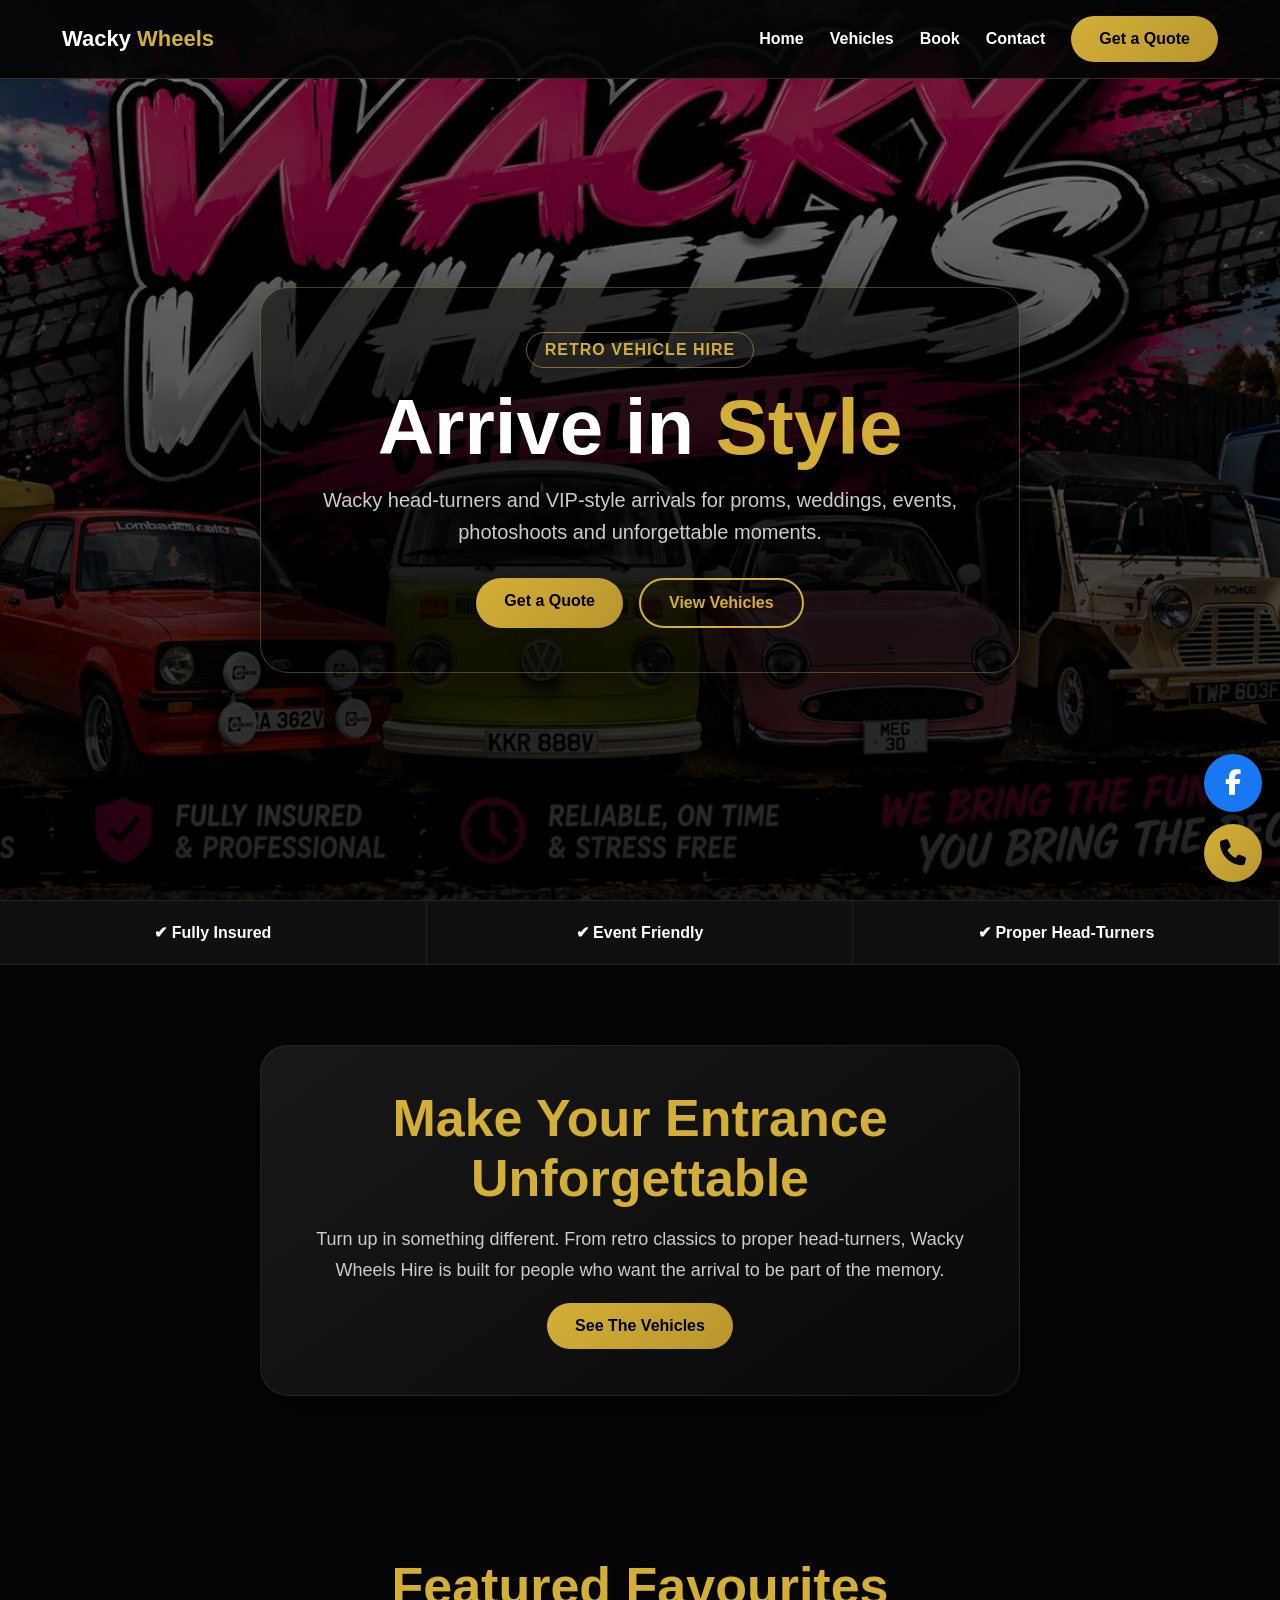
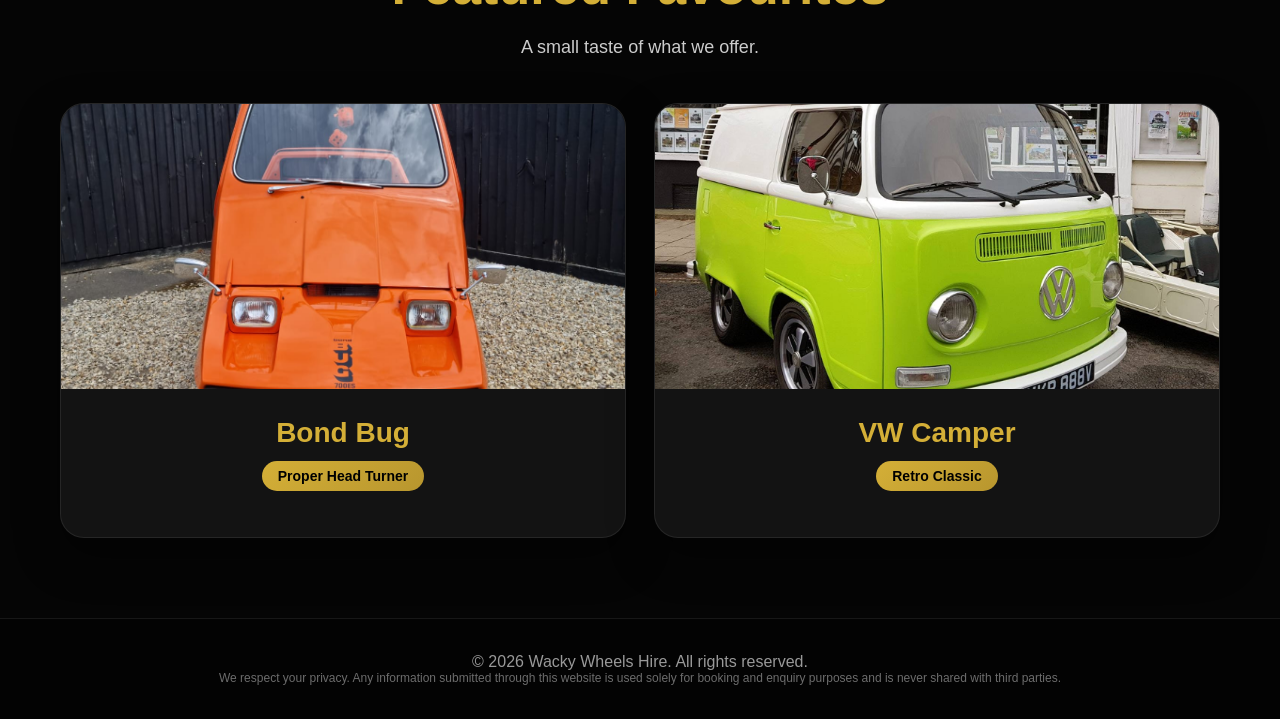
<file: index.html>
<!DOCTYPE html>
<html lang="en">
<head>
  <meta charset="UTF-8" />
  <meta name="viewport" content="width=device-width, initial-scale=1.0" />
  <title>Wacky Wheels Hire</title>
  <link rel="stylesheet" href="https://cdnjs.cloudflare.com/ajax/libs/font-awesome/6.5.1/css/all.min.css">
  <link rel="stylesheet" href="style.css">
</head>

<body>

<header>
  <div class="nav">
    <a class="logo" href="index.html">Wacky <span>Wheels</span></a>
    <nav class="desktop-nav">
      <a href="index.html">Home</a>
      <a href="vehicles.html">Vehicles</a>
      <a href="book.html">Book</a>
      <a href="contact.html">Contact</a>
      <a href="book.html" class="btn">Get a Quote</a>
    </nav>
    <button class="menu-btn" onclick="openMenu()">☰</button>
  </div>
</header>

<div class="mobile-menu" id="mobileMenu">
  <div class="close-menu" onclick="closeMenu()">×</div>
  <a href="index.html">Home</a>
  <a href="vehicles.html">Vehicles</a>
  <a href="book.html">Book</a>
  <a href="contact.html">Contact</a>
  <a href="book.html" class="btn">Get a Quote</a>
</div>

<section class="hero">
  <div class="hero-box">
    <div class="tagline">RETRO VEHICLE HIRE</div>
    <h1>Arrive in <span>Style</span></h1>
    <p>Wacky head-turners and VIP-style arrivals for proms, weddings, events, photoshoots and unforgettable moments.</p>
    <div class="hero-buttons">
      <a href="book.html" class="btn">Get a Quote</a>
      <a href="vehicles.html" class="btn btn-outline">View Vehicles</a>
    </div>
  </div>
</section>

<div class="trust-bar">
  <div class="trust-item">✔ Fully Insured</div>
  <div class="trust-item">✔ Event Friendly</div>
  <div class="trust-item">✔ Proper Head-Turners</div>
</div>

<section class="section">
  <div class="feature-box">
    <h2>Make Your Entrance <span>Unforgettable</span></h2>
    <p>Turn up in something different. From retro classics to proper head-turners, Wacky Wheels Hire is built for people who want the arrival to be part of the memory.</p>
    <br>
    <a href="vehicles.html" class="btn">See The Vehicles</a>
  </div>
</section>

<section class="section">
  <h2>Featured Favourites</h2>
  <p class="section-text">A small taste of what we offer.</p>
  <div class="cards">
    <div class="vehicle-card">
      <div class="vehicle-img-wrap"><img src="bug1.jpeg" alt="Bond Bug"></div>
      <div class="vehicle-content"><h3>Bond Bug</h3><div class="badge">Proper Head Turner</div></div>
    </div>
    <div class="vehicle-card">
      <div class="vehicle-img-wrap"><img src="vw1.jpeg" alt="VW Camper"></div>
      <div class="vehicle-content"><h3>VW Camper</h3><div class="badge">Retro Classic</div></div>
    </div>
  </div>
</section>

<a href="https://www.facebook.com/profile.php?id=61589080199438" class="floating-fb"><i class="fa-brands fa-facebook-f"></i></a>
<a href="tel:01603400400" class="floating-call"><i class="fa-solid fa-phone"></i></a>

<footer>
  <p>© 2026 Wacky Wheels Hire. All rights reserved.</p>
  <p style="font-size: 12px; opacity: 0.7;">We respect your privacy. Any information submitted through this website is used solely for booking and enquiry purposes and is never shared with third parties.</p>
</footer>

<!-- DRIVING CAR -->
<div class="drive-car">
  <img src="drivebug1.png" alt="Bug Car">
</div>

<style>
.drive-car {
  position: fixed;
  top: 60px;
  left: -300px;
  z-index: 9999;
  animation: driveCar 8s linear forwards;
  pointer-events: none;
}

.drive-car img {
  width: 200px;
  display: block;
  transform: translateY(10px);
}

/* shadow */
.drive-car::after {
  content: "";
  position: absolute;
  bottom: -4px;
  left: 60px;
  width: 100px;
  height: 6px;
  background: rgba(0,0,0,0.3);
  border-radius: 50%;
  filter: blur(3px);
}

/* smooth travel across ALL devices */
@keyframes driveCar {
  from {
    transform: translateX(0);
  }
  to {
    transform: translateX(200vw);
  }
}

/* mobile size fix */
@media (max-width: 600px) {
  .drive-car img {
    width: 140px;
  }
}
</style>

<script src="main.js"></script>

</body>
</html>
</file>
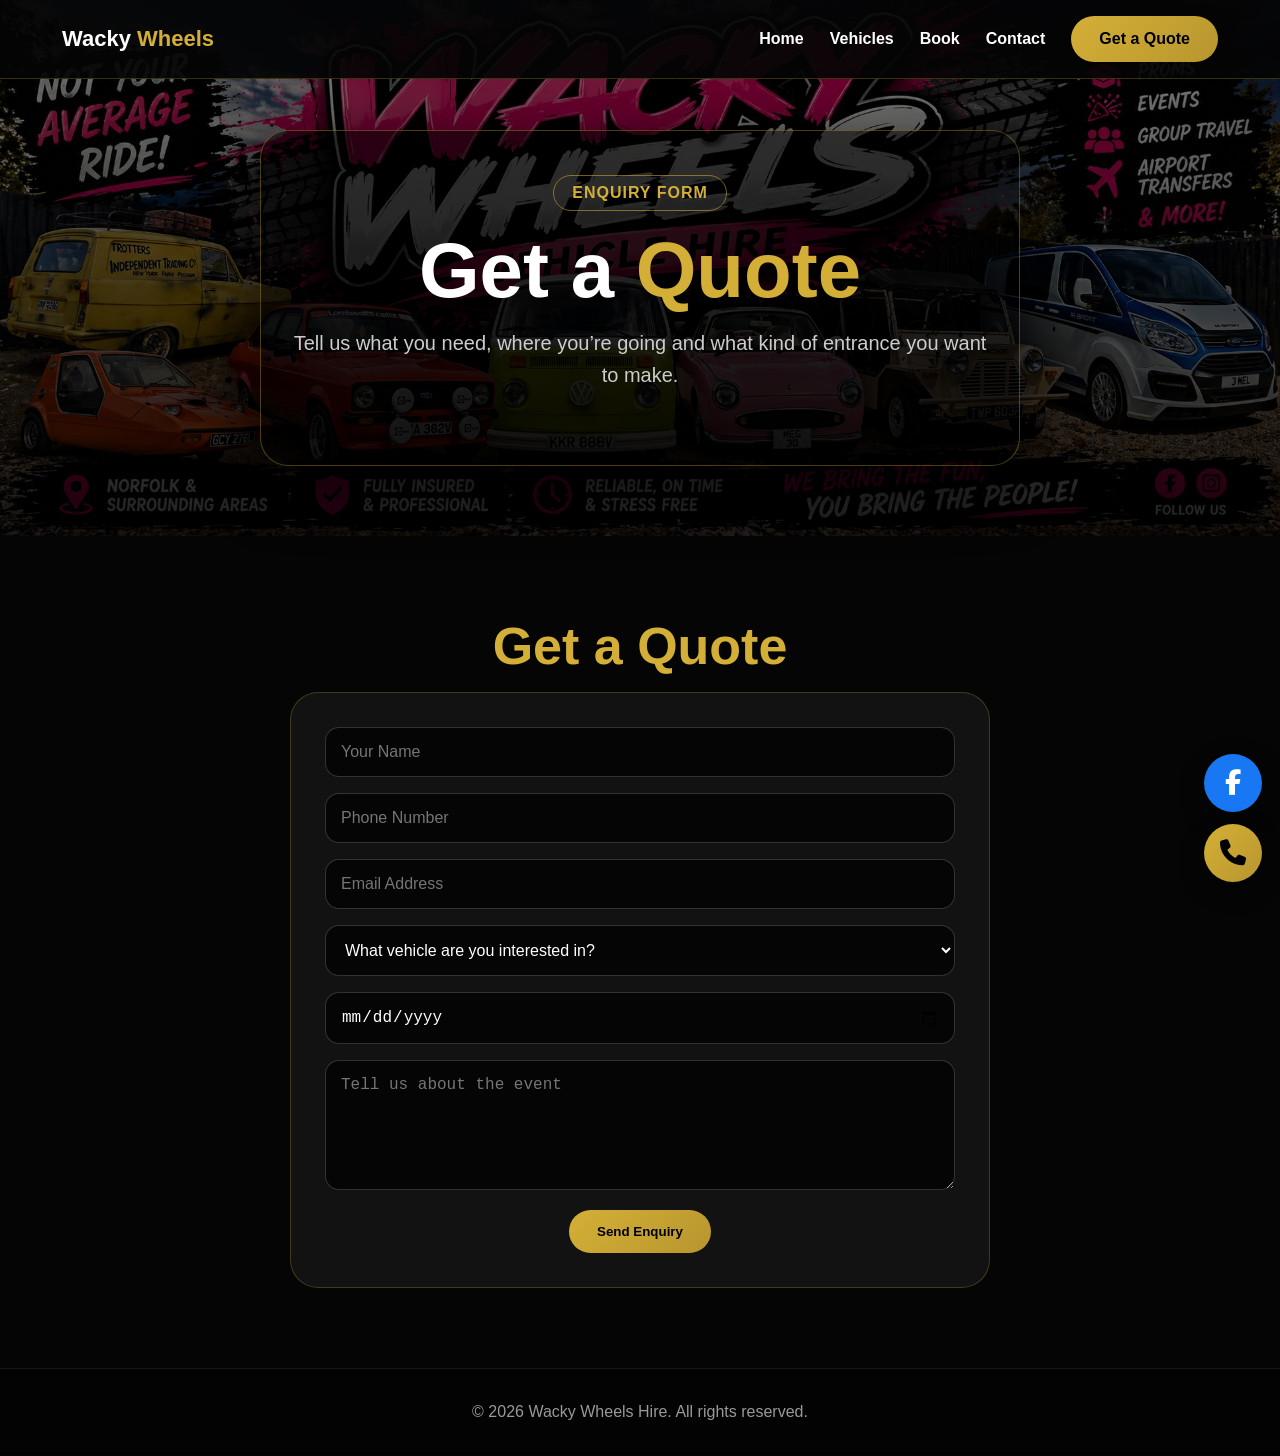
<file: book.html>
<!DOCTYPE html>
<html lang="en">
<head>
  <meta charset="UTF-8" />
  <meta name="viewport" content="width=device-width, initial-scale=1.0" />
  <title>Book | Wacky Wheels Hire</title>
  <link rel="stylesheet" href="https://cdnjs.cloudflare.com/ajax/libs/font-awesome/6.5.1/css/all.min.css">
  <link rel="stylesheet" href="style.css">
</head>
<body>
<header><div class="nav"><a class="logo" href="index.html">Wacky <span>Wheels</span></a><nav class="desktop-nav"><a href="index.html">Home</a><a href="vehicles.html">Vehicles</a><a href="book.html">Book</a><a href="contact.html">Contact</a><a href="book.html" class="btn">Get a Quote</a></nav><button class="menu-btn" onclick="openMenu()">☰</button></div></header>
<div class="mobile-menu" id="mobileMenu"><div class="close-menu" onclick="closeMenu()">×</div><a href="index.html">Home</a><a href="vehicles.html">Vehicles</a><a href="book.html">Book</a><a href="contact.html">Contact</a><a href="book.html" class="btn">Get a Quote</a></div>
<section class="page-hero small-hero"><div class="hero-box"><div class="tagline">ENQUIRY FORM</div><h1>Get a <span>Quote</span></h1><p>Tell us what you need, where you’re going and what kind of entrance you want to make.</p></div></section>
<section class="section" id="book"><h2>Get a Quote</h2><form><input type="text" placeholder="Your Name" required><input type="tel" placeholder="Phone Number" required><input type="email" placeholder="Email Address"><select><option>What vehicle are you interested in?</option><option>Bond Bug</option><option>VW Camper</option><option>Nissan Figaro</option><option>Mini Moke</option><option>VIP Shuttle</option><option>Trotters Van</option><option>Classic Mini</option><option>Ford Escort</option><option>Not sure yet</option></select><input type="date"><textarea placeholder="Tell us about the event"></textarea><button type="submit">Send Enquiry</button></form></section>
<a href="https://www.facebook.com/YOURPAGE" target="_blank" class="floating-fb"><i class="fa-brands fa-facebook-f"></i></a><a href="tel:01603400400" class="floating-call"><i class="fa-solid fa-phone"></i></a><footer><p>© 2026 Wacky Wheels Hire. All rights reserved.</p></footer><script src="main.js"></script>
</body>
</html>
</file>
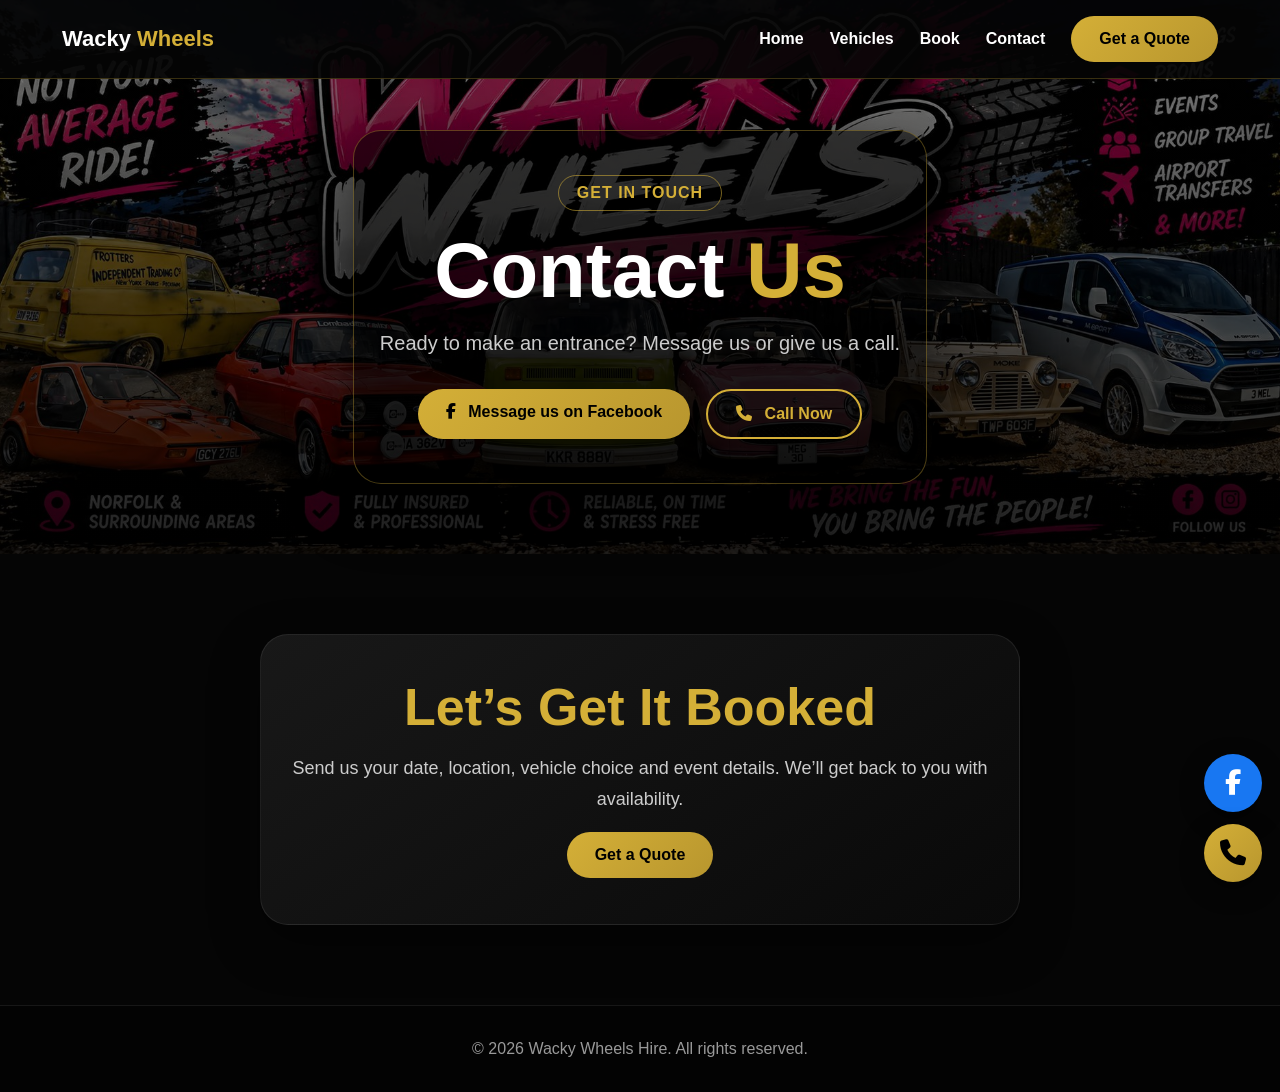
<file: contact.html>
<!DOCTYPE html>
<html lang="en">
<head>
  <meta charset="UTF-8" />
  <meta name="viewport" content="width=device-width, initial-scale=1.0" />
  <title>Contact | Wacky Wheels Hire</title>
  <link rel="stylesheet" href="https://cdnjs.cloudflare.com/ajax/libs/font-awesome/6.5.1/css/all.min.css">
  <link rel="stylesheet" href="style.css">
</head>
<body>
<header><div class="nav"><a class="logo" href="index.html">Wacky <span>Wheels</span></a><nav class="desktop-nav"><a href="index.html">Home</a><a href="vehicles.html">Vehicles</a><a href="book.html">Book</a><a href="contact.html">Contact</a><a href="book.html" class="btn">Get a Quote</a></nav><button class="menu-btn" onclick="openMenu()">☰</button></div></header>
<div class="mobile-menu" id="mobileMenu"><div class="close-menu" onclick="closeMenu()">×</div><a href="index.html">Home</a><a href="vehicles.html">Vehicles</a><a href="book.html">Book</a><a href="contact.html">Contact</a><a href="book.html" class="btn">Get a Quote</a></div>
<section class="page-hero small-hero"><div class="hero-box"><div class="tagline">GET IN TOUCH</div><h1>Contact <span>Us</span></h1><p>Ready to make an entrance? Message us or give us a call.</p><div class="hero-buttons"><a href="https://www.facebook.com/YOURPAGE" target="_blank" class="btn"><i class="fa-brands fa-facebook-f"></i> Message us on Facebook</a><a href="tel:01603400400" class="btn btn-outline"><i class="fa-solid fa-phone"></i> Call Now</a></div></div></section>
<section class="section"><div class="feature-box"><h2>Let’s Get It <span>Booked</span></h2><p>Send us your date, location, vehicle choice and event details. We’ll get back to you with availability.</p><br><a href="book.html" class="btn">Get a Quote</a></div></section>
<a href="https://www.facebook.com/YOURPAGE" target="_blank" class="floating-fb"><i class="fa-brands fa-facebook-f"></i></a><a href="tel:01603400400" class="floating-call"><i class="fa-solid fa-phone"></i></a><footer><p>© 2026 Wacky Wheels Hire. All rights reserved.</p></footer><script src="main.js"></script>
</body>
</html>
</file>
<file: style.css>
*{margin:0;padding:0;box-sizing:border-box}html,body{width:100%;max-width:100%;overflow-x:hidden;font-family:Arial,sans-serif;background:#050505;color:#fff;scroll-behavior:smooth}img{max-width:100%;display:block}a{color:inherit;text-decoration:none}:root{--gold:#d4af37;--gold-dark:#b8962e;--soft:#ccc}header{position:fixed;top:0;left:0;width:100%;background:rgba(5,5,5,.92);border-bottom:1px solid rgba(212,175,55,.25);z-index:9999}.nav{max-width:1200px;margin:auto;padding:16px 22px;display:flex;justify-content:space-between;align-items:center}.logo{font-size:22px;font-weight:800}.logo span{color:var(--gold)}.desktop-nav{display:flex;gap:26px;align-items:center;font-weight:700}.desktop-nav a:hover{color:var(--gold)}.menu-btn{display:none;font-size:30px;background:none;color:#fff;border:1px solid rgba(255,255,255,.25);border-radius:12px;padding:4px 12px;cursor:pointer}.mobile-menu{position:fixed;top:0;right:-100%;width:75%;max-width:320px;height:100vh;background:#050505;z-index:10000;padding:90px 30px;transition:right .3s ease;box-shadow:-10px 0 30px rgba(0,0,0,.7)}.mobile-menu.active{right:0}.mobile-menu a{display:block;font-size:22px;font-weight:800;margin-bottom:26px}.close-menu{position:absolute;top:18px;right:24px;font-size:38px;cursor:pointer}.btn,button{display:inline-block;background:linear-gradient(135deg,var(--gold),var(--gold-dark));color:#000;border:none;border-radius:35px;padding:14px 28px;font-weight:800;cursor:pointer;position:relative;overflow:hidden;transition:.3s ease}.btn:hover,button:hover{transform:translateY(-2px);box-shadow:0 8px 24px rgba(212,175,55,.35)}.btn-outline{background:transparent;color:var(--gold);border:2px solid var(--gold)}.btn-outline:hover{background:var(--gold);color:#000}.btn i{margin-right:8px}.hero,.page-hero{min-height:100vh;padding:130px 20px 70px;background:linear-gradient(rgba(0,0,0,.45),rgba(0,0,0,.85)),url("banner.jpeg.jpg") center/cover no-repeat;display:flex;align-items:center;justify-content:center;text-align:center}.small-hero{min-height:55vh}.hero-box{max-width:760px;background:rgba(0,0,0,.55);border:1px solid rgba(212,175,55,.35);border-radius:28px;padding:44px 26px;box-shadow:0 20px 60px rgba(0,0,0,.65)}.tagline{color:var(--gold);border:1px solid rgba(212,175,55,.55);display:inline-block;padding:8px 18px;border-radius:30px;font-weight:800;margin-bottom:20px;letter-spacing:1px}h1{font-size:clamp(40px,8vw,78px);line-height:1;margin-bottom:18px}h1 span,h2 span{color:var(--gold)}.hero p,.page-hero p{color:var(--soft);font-size:20px;line-height:1.6;margin-bottom:30px}.hero-buttons{display:flex;gap:16px;justify-content:center;flex-wrap:wrap}.trust-bar{display:grid;grid-template-columns:repeat(3,1fr);background:#101010;border-top:1px solid rgba(255,255,255,.08);border-bottom:1px solid rgba(255,255,255,.08)}.trust-item{padding:22px;text-align:center;font-weight:800;border-right:1px solid rgba(255,255,255,.08)}.section{max-width:1200px;margin:auto;padding:80px 20px;text-align:center}h2{color:var(--gold);font-size:clamp(32px,6vw,52px);margin-bottom:16px}.section-text{color:var(--soft);max-width:720px;margin:0 auto 40px;line-height:1.7;font-size:18px}.feature-box{max-width:760px;margin:auto;background:linear-gradient(145deg,#181818,#090909);border:1px solid rgba(255,255,255,.08);border-radius:28px;padding:42px 26px;box-shadow:0 18px 50px rgba(0,0,0,.45)}.feature-box p{color:var(--soft);line-height:1.7;font-size:18px}.cards{display:grid;grid-template-columns:repeat(2,1fr);gap:28px;align-items:start}.vehicle-card{background:#131313;border-radius:24px;overflow:hidden;border:1px solid rgba(255,255,255,.08);box-shadow:0 18px 45px rgba(0,0,0,.45);transition:.3s ease}.vehicle-card:hover{transform:translateY(-6px);border-color:rgba(212,175,55,.45)}.vehicle-img-wrap{overflow:hidden;cursor:pointer;background:#222}.vehicle-card img{width:100%;height:285px;object-fit:cover;transition:.4s ease}.vehicle-card:hover img{transform:scale(1.08)}.vehicle-content{padding:28px}.vehicle-content h3{color:var(--gold);font-size:28px;margin-bottom:12px}.badge{display:inline-block;background:linear-gradient(135deg,var(--gold),var(--gold-dark));color:#000;font-weight:800;padding:7px 16px;border-radius:20px;margin-bottom:18px;font-size:14px}.vehicle-content p{color:var(--soft);line-height:1.6}form{max-width:700px;margin:auto;background:#121212;padding:34px;border-radius:28px;border:1px solid rgba(212,175,55,.25)}input,textarea,select{width:100%;padding:15px;margin-bottom:16px;background:#050505;border:1px solid rgba(255,255,255,.18);color:#fff;border-radius:14px;font-size:16px}textarea{min-height:130px}.floating-call,.floating-fb{position:fixed;right:18px;width:58px;height:58px;border-radius:50%;display:flex;align-items:center;justify-content:center;font-size:26px;z-index:9998;box-shadow:0 8px 25px rgba(0,0,0,.45)}.floating-call{bottom:18px;background:linear-gradient(135deg,var(--gold),var(--gold-dark));color:#000}.floating-fb{bottom:88px;background:#1877f2;color:#fff}footer{text-align:center;padding:34px 20px;color:#999;background:#030303;border-top:1px solid rgba(255,255,255,.08)}.lightbox{display:none;position:fixed;inset:0;background:rgba(0,0,0,.92);z-index:20000;align-items:center;justify-content:center;padding:20px;max-width:100vw;overflow:hidden}.lightbox.active{display:flex}.lightbox img{max-width:90vw;max-height:80vh;object-fit:contain;border-radius:18px}.lightbox-close,.lightbox-prev,.lightbox-next{position:absolute;background:rgba(255,255,255,.14);color:#fff;border:none;font-size:36px;padding:10px 18px;border-radius:14px;cursor:pointer;z-index:20001}.lightbox-close{top:20px;right:20px}.lightbox-prev{left:20px}.lightbox-next{right:20px}.lightbox-counter{position:absolute;bottom:24px;color:#fff;font-weight:800;background:rgba(0,0,0,.55);padding:8px 14px;border-radius:20px}@media(max-width:768px){.desktop-nav{display:none}.menu-btn{display:block}.hero,.page-hero{min-height:auto;padding-top:115px}.hero-box{padding:34px 18px}.hero p,.page-hero p{font-size:17px}.hero-buttons{flex-direction:column}.hero-buttons .btn{width:100%}.trust-bar{grid-template-columns:1fr}.trust-item{border-right:none;border-bottom:1px solid rgba(255,255,255,.08)}.cards{grid-template-columns:1fr}.vehicle-card img{height:230px}form{padding:24px 18px}.lightbox-prev{left:8px}.lightbox-next{right:8px}}
</file>
